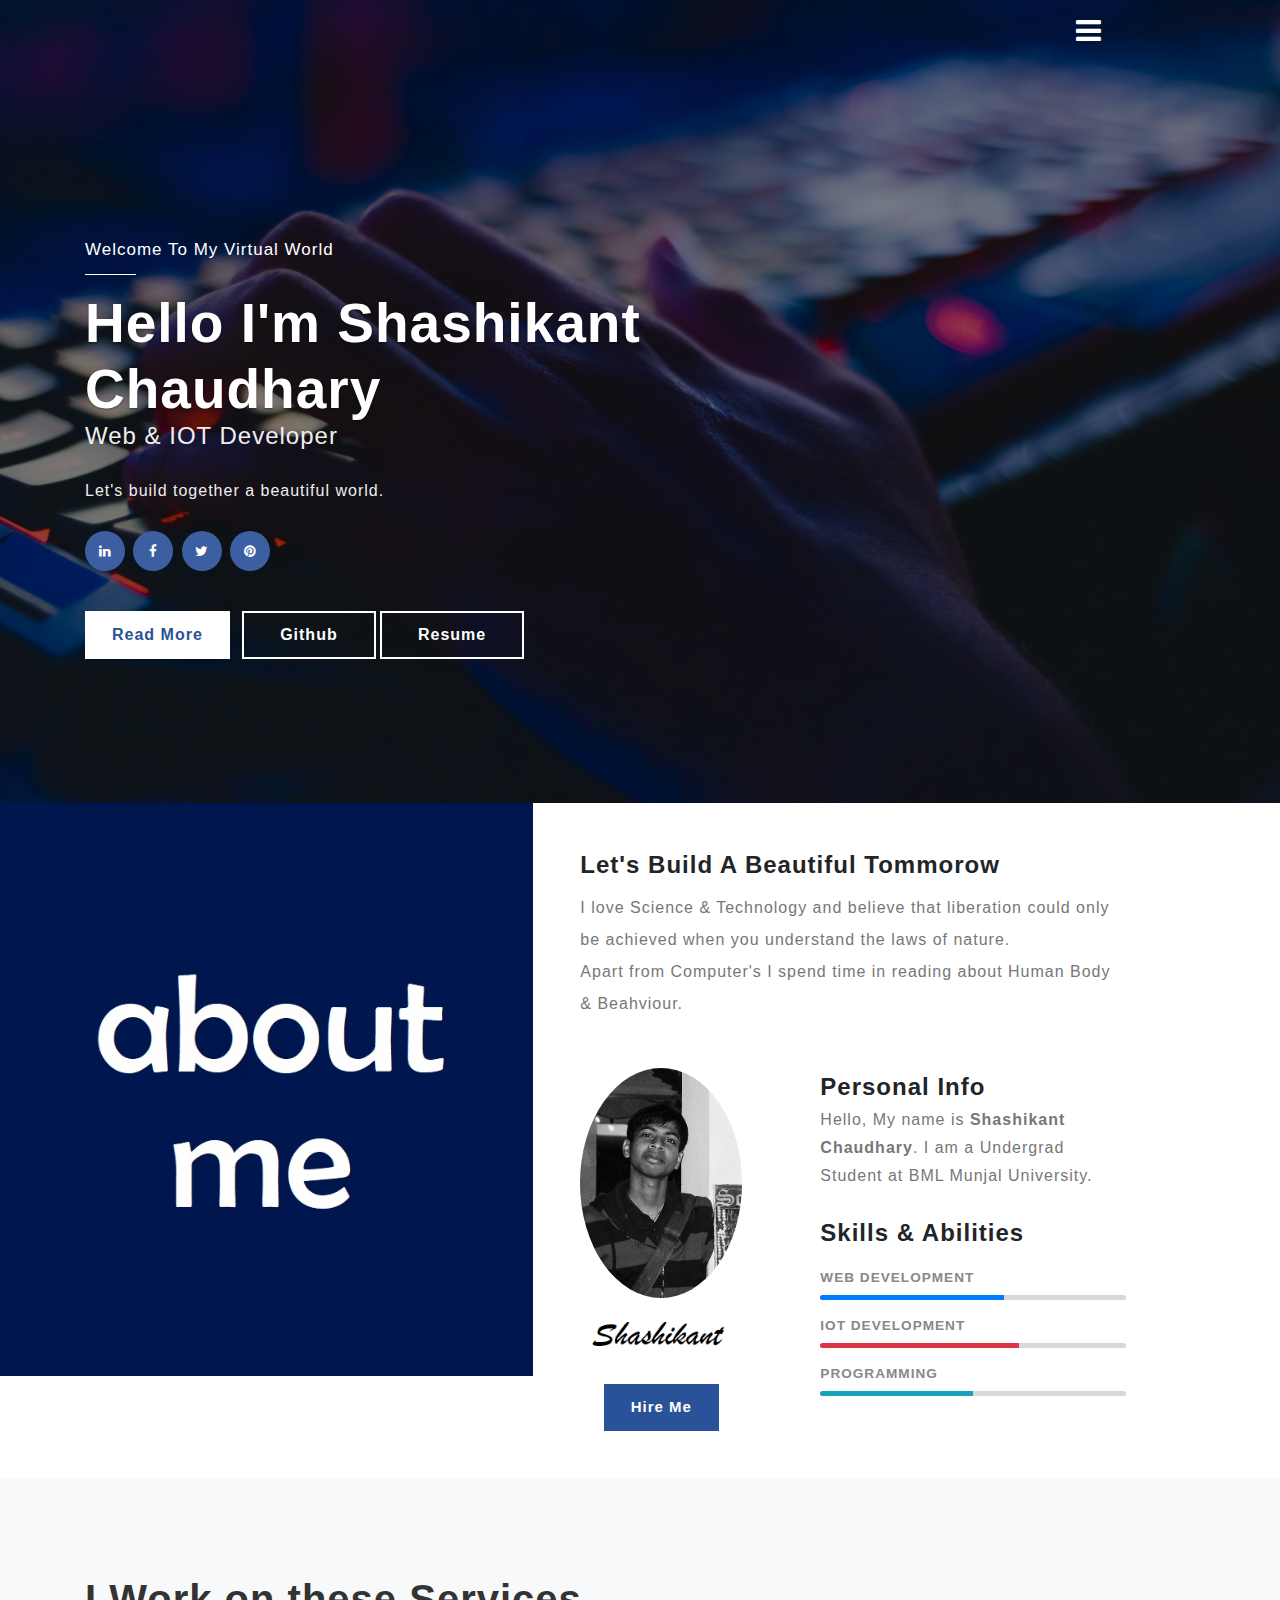
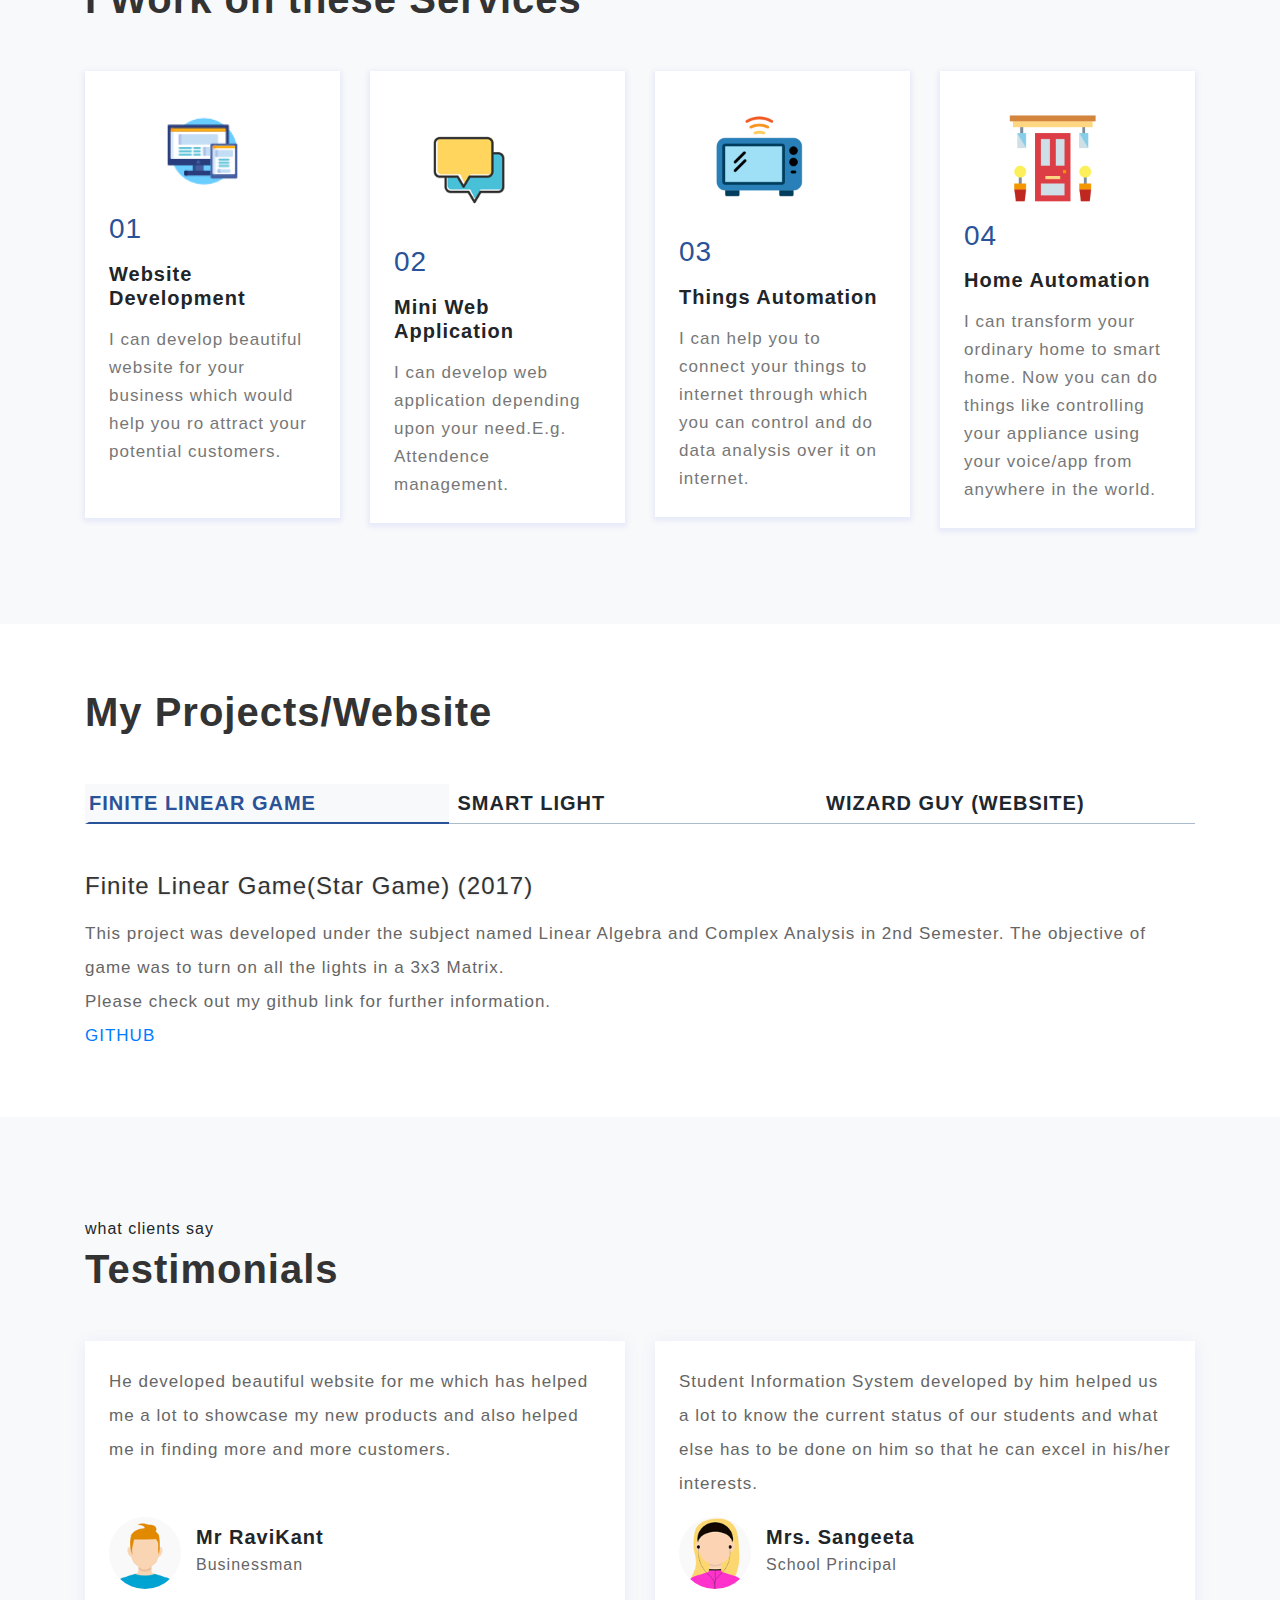
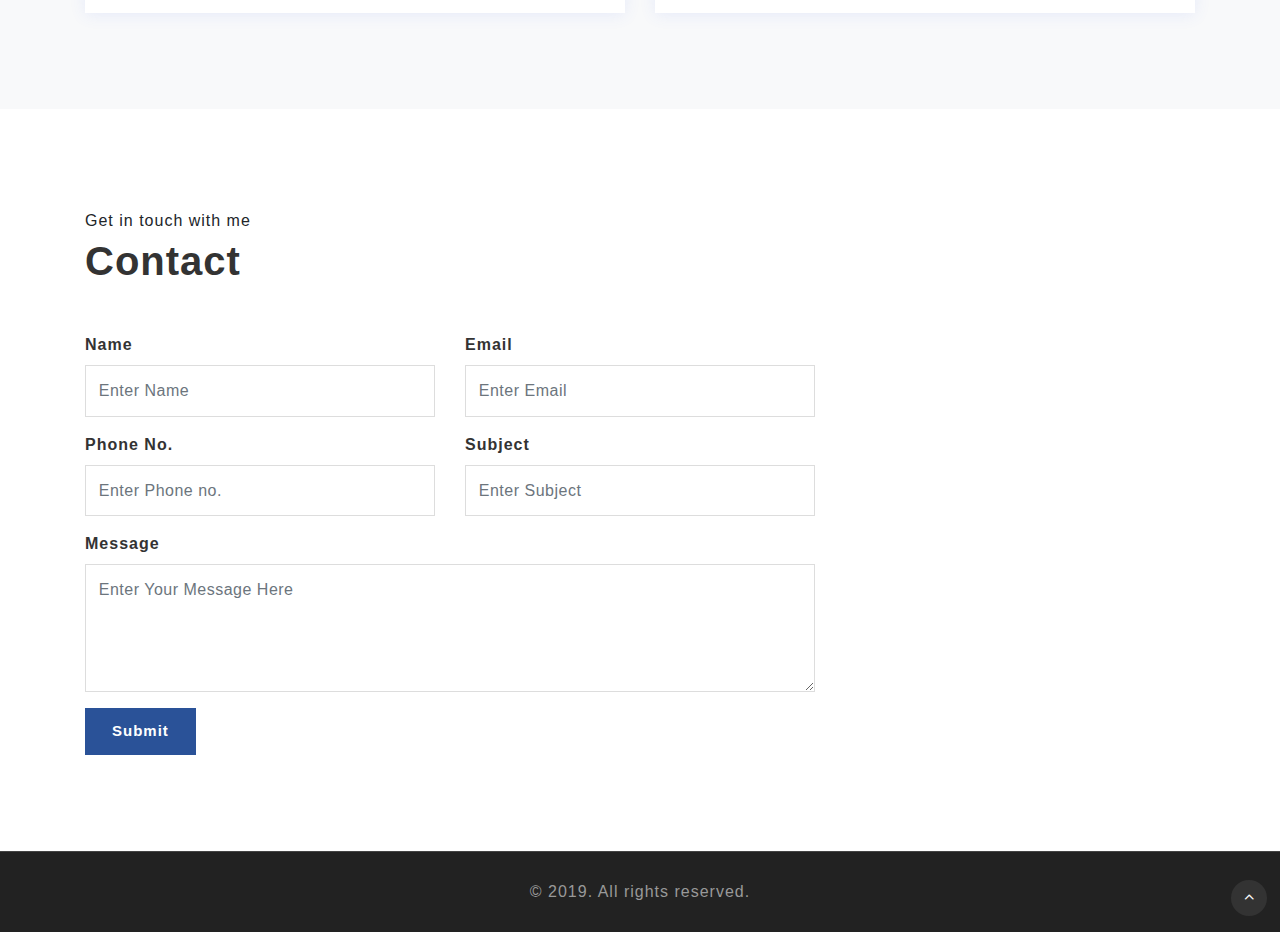
<file: index.html>
<!DOCTYPE html>
<html lang="en">
<head>
<title>Shashikant Chaudhary</title>
<!-- for-mobile-apps -->
<meta name="theme-color" content="#001348">
<link rel="apple-touch-icon" sizes="180x180" href="favicon_io/apple-touch-icon.png">
<link rel="icon" type="image/png" sizes="32x32" href="favicon_io/favicon-32x32.png">
<link rel="icon" type="image/png" sizes="16x16" href="favicon_io/favicon-16x16.png">
<link rel="manifest" href="favicon_io/site.webmanifest">
<meta name="viewport" content="width=device-width, initial-scale=1">
<meta http-equiv="Content-Type" content="text/html; charset=utf-8" />
<meta name="keywords" content="Client Responsive web template, Bootstrap Web Templates, Flat Web Templates, Android Compatible web template, 
Smartphone Compatible web template, free webdesigns for Nokia, Samsung, LG, SonyEricsson, Motorola web design" />

    <script>
        addEventListener("load", function () {
            setTimeout(hideURLbar, 0);
        }, false);

        function hideURLbar() {
            window.scrollTo(0, 1);
        }
    </script>
	
	<!-- css files -->
    <link href="css/bootstrap.css" rel='stylesheet' type='text/css' /><!-- bootstrap css -->
    <link href="css/style.css" rel='stylesheet' type='text/css' /><!-- custom css -->
    <link href="css/font-awesome.min.css" rel="stylesheet"><!-- fontawesome css -->
	<!-- //css files -->
	
	<!-- google fonts -->
	<!-- <link href="//fonts.googleapis.com/css?family=Source+Sans+Pro:200,200i,300,300i,400,400i,600,600i,700,700i,900,900i&amp;subset=cyrillic,cyrillic-ext,greek,greek-ext,latin-ext,vietnamese" rel="stylesheet"> -->
	<!-- //google fonts -->
	
</head>
<body>

<!-- header -->
<header>
	<nav class="navbar">
		<div class="container">
			<!-- <h1 class="footer-logo">
				<a href="index.html" id="logoLink"><i class="fa fa-adjust"></i> <span>C</span>lient</a>
			</h1> -->

			<!-- menu -->
			<ul id="menu">
				<li>
					<input id="check02" type="checkbox" name="menu" />
					<label for="check02"><span class="fa fa-bars" aria-hidden="true"></span></label>
					<ul class="submenu">
						<li><a href="index.html" class="active">Home</a></li>
						<li><a href="#about">About Me</a></li>
						<li><a href="#services">My Services</a></li>
						<li><a href="#experience">My Projects</a></li>
						<!-- <li><a href="#portfolio">Portfolio</a></li> -->
						<li><a href="#testimonials">Testimonials</a></li>
						<li><a href="#contact">Contact Me</a></li>
					</ul>
				</li>
			</ul>
			<!-- //menu -->

		</div>
	</nav>
</header>
<!-- //header -->

<!-- banner -->
<div id="home" class="banner-section d-flex">
	<div class="container">
		<div class="row">
			<div class="col-lg-7 bnr-txt-grid">
				<div class="bnr-inner-grid-txt mt-sm-5">
					<h6>Welcome to my Virtual World</h6>
					<h2>Hello <span>I'm Shashikant Chaudhary</span></h2>
					<h4>Web & IOT Developer</h4>
					<p class="mt-4"> Let's build together a beautiful world.</p>
					<ul class="social_section_1info mt-4">
						<li class="linkedin"><a href="https://www.linkedin.com/in/chaudharysk/"><span class="fa fa-linkedin"></span></a></li>
						<li class="mb-2 facebook"><a href="https://www.facebook.com/ghostrider.sk"><span class="fa fa-facebook"></span></a></li>
						<li class="mb-2 twitter"><a href="404.html"><span class="fa fa-twitter"></span></a></li> 
						
						<li class="pinterest"><a href="404.html"><span class="fa fa-pinterest"></span></a></li>
					</ul>
					<a href="#about" class="scroll bnr-btn mr-2">Read more </a>
					<!-- <a href="#contact" class="scroll bnr-btn1">Contact Me </a> -->
					<a href="https://github.com/GhostRiderSK" class="scroll bnr-btn1">  &nbsp Github &nbsp  </a>
					<a href="404" class="scroll bnr-btn1">  &nbsp Resume &nbsp  </a>
				</div>
			</div>
		</div>
	</div>
</div>
<!-- //banner -->
	
<!-- about -->
<section class="about" id="about">
	<div class="container-fluid">
		<div class="row">
			<div class="col-lg-5 p-0">
				<img src="images/about1.jpg" alt="" class="img-fluid" />
			</div>
			<div class="col-lg-6">
				<div class="about-right">
					<h4 class="main">Let's build a beautiful tommorow </h4>
					<p>I love Science & Technology and believe that liberation could only be achieved when you understand the laws of nature.
						<br>
						Apart from Computer's I spend time in reading about Human Body & Beahviour.
					</p>
					<div class="row mt-sm-5 mt-4 about-right-inner">
						<div class="col-sm-4 col-6 myphoto-sign text-center">
							<img src="images/myphoto.jpg" alt="" class="img-fluid rounded-circle"/>
							<img src="images/signature.png" alt="" class="img-fluid mt-3"/>
							<a href="#contact" class="scroll abt-btn">Hire Me </a>
						</div>
						<div class="col-sm-7 offset-lg-1">
							<h4>Personal Info</h4>
							<p>Hello, My name is <strong>Shashikant Chaudhary</strong>. I am a Undergrad Student at BML Munjal University.<strong></strong></p>
							<h4 class="mt-4">Skills & Abilities</h4>
							<div class="progress-one mt-3">
								<h4 class="progress-tittle">Web Development</h4>
								<div class="progress">
									<div class="progress-bar" role="progressbar" style="width: 60%" aria-valuenow="80" aria-valuemin="0" aria-valuemax="100"></div>
								</div>
							</div>
							<div class="progress-one my-lg-3">
								<h4 class="progress-tittle">IOT Development</h4>
								<div class="progress">
									<div class="progress-bar bg-danger" role="progressbar" style="width: 65%" aria-valuenow="65" aria-valuemin="0" aria-valuemax="100"></div>
								</div>
							</div>
							<div class="progress-one">
								<h4 class="progress-tittle">Programming</h4>
								<div class="progress">
									<div class="progress-bar bg-info" role="progressbar" style="width: 50%" aria-valuenow="100" aria-valuemin="0" aria-valuemax="100"></div>
								</div>
							</div>
						</div>
					</div>
				</div>
			<!-- </div>
			<h3 class="position">About Me</h3>
		</div> -->
    </div>
</section>
<!-- //about -->

<!-- services-->
<section class="services pt-5" id="services">
	<div class="container py-lg-5">
		<!-- <p class="paragraph">What I do for you</p> -->
		<h3 class="heading mb-sm-5 mb-4">I Work on these Services</h3>
		<div class="row">
			<div class="col-lg-3 col-sm-6 mb-5">
			   <div class="panel panel-default">
				  <div class="panel-thumbnail">
					<img src="images/s1.png" alt="" class="img-fluid" />
					<h3>01</h3>
					<h4 class="mt-3">Website Development</h4>
					<p class="mt-3">I can develop beautiful website for your business which would help you ro attract your potential customers.<br><br></p>
				  </div>
				</div>
			</div>
			<div class="col-lg-3 col-sm-6 mb-5">
			   <div class="panel panel-default">
				  <div class="panel-thumbnail">
					<img src="images/s2.png" alt="" class="img-fluid" />
					<h3>02</h3>
					<h4 class="mt-3">Mini Web Application</h4>
					<p class="mt-3">I can develop web application depending upon your need.E.g. Attendence management.</p>
				  </div>
				</div>
			</div>
			<div class="col-lg-3 col-sm-6 mb-5">
			   <div class="panel panel-default">
				  <div class="panel-thumbnail">
					<img src="images/s3.png" alt="" class="img-fluid" />
					<h3>03</h3>
					<h4 class="mt-3">Things Automation</h4>
					<p class="mt-3">I can help you to connect your things to internet through which you can control and do data analysis over it on internet.</p>
				  </div>
				</div>
			</div>
			<div class="col-lg-3 col-sm-6 mb-5">
				<div class="panel panel-default">
				  <div class="panel-thumbnail">
					<img src="images/s4.png" alt="" class="img-fluid" />
					<h3>04</h3>
					<h4 class="mt-3">Home Automation</h4>
					<p class="mt-3">I can transform your ordinary home to smart home. Now you can do things like controlling your appliance using your voice/app from anywhere in the world.</p>
				  </div>
				</div>
			</div>
		</div>
	</div>
</section>
<!-- //services -->

<!-- process -->
<section class="experience py-5" id="experience">
	<div class="container py-3">
		<!-- <p class="paragraph">work experience</p> -->
		<h3 class="heading mb-sm-5 mb-4">My Projects/Website</h3>
		<div class="middile-inner-con">
			<div class="tab-main mx-auto">

				<input id="tab1" type="radio" name="tabs" checked>
				<label for="tab1"><!-- <img src="images/s1.png" alt="" class="img-fluid" /> -->Finite Linear Game</label>

				<input id="tab2" type="radio" name="tabs">
				<label for="tab2"><!-- <img src="images/s2.png" alt="" class="img-fluid" /> --> Smart Light</label>

				<input id="tab3" type="radio" name="tabs">
				<label for="tab3"><!-- <img src="images/s4.png" alt="" class="img-fluid" /> -->Wizard Guy (Website)</label>

				<section id="content1">
					<div class="menu-grids">
						<div class="t-in">
							<div class="text-info-sec">
								<div class="service-in text-left">
									<div class="card" >
										<div class="card-body p-0">
										<!-- <img src="images/s1.png" alt="" class="img-fluid"/>
										<img src="images/s2.png" alt="" class="img-fluid"/>
										<img src="images/s3.png" alt="" class="img-fluid"/> -->
											<!-- <h3 class="mb-md-4">Company Name</h3> -->
											<h5 class="my-3 card-title" data-aos="fade-left">Finite Linear Game(Star Game) (2017)</h5>
											<p class="card-text" data-aos="fade-left">This project was developed under the subject named Linear Algebra and Complex Analysis in 2nd Semester. The objective of game was to turn on all the lights in a 3x3 Matrix.
												<br>
											Please check out my github link for further information.
												<br>
												<a href="404">GITHUB</a>
											 </p>
										</div>
									</div>
								</div>
							</div>
						</div>
					</div>
				</section>

				<section id="content2">
					<div class="menu-grids">
						<div class="t-in">
							<div class="text-info-sec">
								<div class="service-in text-left">
									<div class="card">
										<div class="card-body p-0">
										<!-- <img src="images/s2.png" alt="" class="img-fluid" />
										<img src="images/s3.png" alt="" class="img-fluid" />
										<img src="images/s4.png" alt="" class="img-fluid" /> -->
											<!-- <h3 class="mb-md-4">Company Name</h3> -->
											<h5 class="my-3 card-title">Multimode Smart Light </h5>
											<p class="card-text">This project was developed under the subject named Internet of Things in 6th Semester.The aim of the project was to develop smart light which has multiple modes like study mode, night mode, disco mode, et cetra and can be controlled using voice assitant like Google Assistant. 
											<br>
											Please check out my github link for further information.
												<br>
												<a href="404">GITHUB</a>
												</p>
										</div>
									</div>
								</div>
							</div>
						</div>
					</div>
				</section>

				<section id="content3">
					<div class="menu-grids">
						<div class="t-in">
							<div class="text-info-sec">
								<div class="service-in text-left">
									<div class="card">
										<div class="card-body p-0">
											<!-- <img src="images/s4.png" alt="" class="img-fluid" />
											<img src="images/s5.png" alt="" class="img-fluid" />
											<img src="images/s6.png" alt="" class="img-fluid" /> -->
											<!-- <h3 class="mb-md-4">Company Name</h3> -->
											<h5 class="my-3 card-title">WizardGuy (Tech Blog)(Since 2016)</h5>
											<p class="card-text">We provide our users about latest science and technology updates .The language we use is very simple so that a person with few knowledge regarding it can also understand it easily.
												<br>
												<a href="http://www.wizardguy.in/">Website link</a>

											</p>
										</div>
									</div>
								</div>
							</div>
						</div>
					</div>
				</section>

			</div>
		</div>
	</div>
</section>
<!-- //process -->


<!-- quote -->
<!-- <section class="quote py-5">
	<div class="container py-lg-5">
		<div class="row">
			<div class="col-lg-8">
				<h4>" I've worked with some X company for several years and that is the best company in the Market. Mauris elementum tortor a nisl
				aliquet fringilla. Donec et risus augue. Proin sit amet maximus dui Vivamus lacinia nisi tempor ligula sagittis vehicula."</h4>
				<h5>designer - developer - freelancer</h5>
				<img src="images/signature.png" alt="" class="img-fluid"/>
			</div>
		</div>
	</div>
</section> -->
<!-- //quote -->

<!-- portfolio -->
<!-- <section class="portfolio py-5" id="portfolio">
	<div class="container py-lg-5">
		<p class="paragraph">My recent Work</p>
		<h3 class="heading mb-sm-5 mb-4">Portfolio</h3>
		<div class="row">
			<div class="col-lg-3 col-md-4 col-6 p-0">
				<div class="box9">
					<img src="images/portfolio1.jpg" alt="portfolio" class="img-fluid" />
					<div class="box-content">
						<h3 class="title">Portfolio 1</h3>
						<ul class="icon">
							<li><a href="#"><i class="fa fa-search"></i></a></li>
							<li><a href="#"><i class="fa fa-link"></i></a></li>
						</ul>
					</div>
				</div>
			</div>
			<div class="col-lg-3 col-md-4 col-6 p-0">
				<div class="box9">
					<img src="images/portfolio2.jpg" alt="portfolio" class="img-fluid" />
					<div class="box-content">
						<h3 class="title">Portfolio 2</h3>
						<ul class="icon">
							<li><a href="#"><i class="fa fa-search"></i></a></li>
							<li><a href="#"><i class="fa fa-link"></i></a></li>
						</ul>
					</div>
				</div>
			</div>
			<div class="col-lg-3 col-md-4 col-6 p-0">
				<div class="box9">
					<img src="images/portfolio3.jpg" alt="portfolio" class="img-fluid" />
					<div class="box-content">
						<h3 class="title">Portfolio 3</h3>
						<ul class="icon">
							<li><a href="#"><i class="fa fa-search"></i></a></li>
							<li><a href="#"><i class="fa fa-link"></i></a></li>
						</ul>
					</div>
				</div>
			</div>
			<div class="col-lg-3 col-md-4 col-6 p-0">
				<div class="box9">
					<img src="images/portfolio4.jpg" alt="portfolio" class="img-fluid" />
					<div class="box-content">
						<h3 class="title">Portfolio 4</h3>
						<ul class="icon">
							<li><a href="#"><i class="fa fa-search"></i></a></li>
							<li><a href="#"><i class="fa fa-link"></i></a></li>
						</ul>
					</div>
				</div>
			</div>
			<div class="col-lg-3 col-md-4 col-6 p-0">
				<div class="box9">
					<img src="images/portfolio5.jpg" alt="portfolio" class="img-fluid" />
					<div class="box-content">
						<h3 class="title">Portfolio 5</h3>
						<ul class="icon">
							<li><a href="#"><i class="fa fa-search"></i></a></li>
							<li><a href="#"><i class="fa fa-link"></i></a></li>
						</ul>
					</div>
				</div>
			</div>
			<div class="col-lg-3 col-md-4 col-6 p-0">
				<div class="box9">
					<img src="images/portfolio1.jpg" alt="portfolio" class="img-fluid" />
					<div class="box-content">
						<h3 class="title">Portfolio 6</h3>
						<ul class="icon">
							<li><a href="#"><i class="fa fa-search"></i></a></li>
							<li><a href="#"><i class="fa fa-link"></i></a></li>
						</ul>
					</div>
				</div>
			</div>
			
			<div class="col-lg-3 col-md-4 col-6 p-0">
				<div class="box9">
					<img src="images/portfolio2.jpg" alt="portfolio" class="img-fluid" />
					<div class="box-content">
						<h3 class="title">Portfolio 7</h3>
						<ul class="icon">
							<li><a href="#"><i class="fa fa-search"></i></a></li>
							<li><a href="#"><i class="fa fa-link"></i></a></li>
						</ul>
					</div>
				</div>
			</div>
			<div class="col-lg-3 col-md-4 col-6 p-0">
				<div class="box9">
					<img src="images/portfolio3.jpg" alt="portfolio" class="img-fluid" />
					<div class="box-content">
						<h3 class="title">Portfolio 8</h3>
						<ul class="icon">
							<li><a href="#"><i class="fa fa-search"></i></a></li>
							<li><a href="#"><i class="fa fa-link"></i></a></li>
						</ul>
					</div>
				</div>
			</div>
		</div>
	</div>
</section> -->
<!-- //portfolio -->

<!--clients-->
<section class="client py-5" id="testimonials">
  <div class="container py-lg-5">
		<p class="paragraph">what clients say</p>
		<h3 class="heading mb-sm-5 mb-4">Testimonials</h3>
		  <div class="row client-slider-slide">
			<div class="col-lg-6 col-md-6 testimonials-grid mb-md-0 mb-5">
			  <div class="clients-info-grid">
				<p>He developed beautiful website for me which has helped me a lot to showcase my new products and also helped me in finding more and more customers. <br/><br/></p>
				<div class="row">
					<div class="col-lg-2 col-3 pr-0 img-position mt-3">
					  <img src="images/t1.png" alt="" class="img-fluid">
					</div >
					<div class=" col-lg-10 col-9 clients-txt-info">
					  <h4 class="mt-4">Mr RaviKant</h4>
					  <p>Businessman</p>
					</div>
				  </div>
			  </div>
			</div>
			<div class="col-lg-6 col-md-6 testimonials-grid">
			  <div class="clients-info-grid">
				<p>Student Information System developed by him helped us a lot to know the current status of our students and what else has to be done on him so that he can excel in his/her interests.</p>
				<div class="row">
					<div class="col-lg-2 col-3 pr-0 img-position mt-3">
					  <img src="images/t2.png" alt="" class="img-fluid">
					</div >
					<div class="col-lg-10 col-9 clients-txt-info">
					  <h4 class="mt-4">Mrs. Sangeeta</h4>
					  <p>School Principal</p>
					</div>
				  </div>
			  </div>
			</div>
		  </div>
	</div>
</section>
<!--//clients-->

<!-- Contact -->
<section class="contact py-5" id="contact">
	<div class="container py-lg-5">
		<p class="paragraph">Get in touch with me</p>
		<h3 class="heading mb-sm-5 mb-4">Contact</h3>
		<div class="contact-form">
			<div class="row">
				<div class="col-lg-8">
					<form name="contactform" id="contactform" method="post" action="mailto:mailshashi122@gmail.com" onsubmit="return(validate());" novalidate="novalidate">
						<div class="row">
							<div class="form-group col-md-6 ">
							  <label>Name</label>
							  <input type="text" class="form-control" id="name" placeholder="Enter Name" name="name">
							</div>
							<div class="form-group col-md-6">
							  <label>Email</label>
							  <input type="email" class="form-control" id="email" placeholder="Enter Email" name="email">
							</div>
							<div class="form-group col-md-6">
							  <label>Phone No.</label>
							  <input type="text" class="form-control" id="phone" placeholder="Enter Phone no." name="phone">
							</div>
							<div class="form-group col-md-6">
							  <label>Subject</label>
							  <input type="text" class="form-control" id="subject" placeholder="Enter Subject" name="phone">
							</div>
							<div class="form-group col-12">
							  <label>Message</label>
							  <textarea name="issues" class="form-control" id="iq" placeholder="Enter Your Message Here"></textarea>
							</div>				
							<button type="submit" class="btn btn-default">Submit </button>
						</div>
					</form>
				</div>
				<!-- <section class="loaction-map col-lg-4 mt-lg-0 mt-5">
					<iframe src="https://www.google.com/maps/embed?pb=!1m18!1m12!1m3!1d3023.9503398796587!2d-73.9940307!3d40.719109700000004!2m3!1f0!2f0!3f0!3m2!1i1024!2i768!4f13.1!3m3!1m2!1s0x89c25a27e2f24131%3A0x64ffc98d24069f02!2sCANADA!5e0!3m2!1sen!2sin!4v1441710758555" allowfullscreen=""></iframe>
				</section> -->
			</div>
		</div>
	</div>
</section>
<!-- //Contact -->		
		
<!-- footer -->
<!-- <footer class="py-lg-5 py-4">
	<div class="container">
		<div class="row">
			<div class="col-lg-2">
				<h3 class="footer-logo mt-3">
					<a href="index.html" id="logoLink1"><span class="fa fa-adjust"></span> <span>C</span>lient</a>
				</h3>
			</div>
			<div class="col-lg-7 my-lg-0 my-4">
				<p><span class="fa mr-2 fa-map-marker"></span>2130 Fulton Street, San Diego, CA 94117-1080 USA</p>
				<p class="mt-2"><span class="fa mr-2 fa-envelope"></span><a href="mailto:info@example.com">info@example.com</a>, <span class="fa ml-3 mr-2 fa-phone"></span>1-600-1234-567</p>
			</div>
			<div class="col-lg-3 copy-right p-0 text-lg-right">
			
				<p>Follow me on social media</p>
				<ul class="social_section_1info">
					<li class="mb-2 facebook"><a href="#"><span class="fa fa-facebook"></span></a></li>
					<li class="mb-2 twitter"><a href="#"><span class="fa fa-twitter"></span></a></li>
					<li class="linkedin"><a href="#"><span class="fa fa-linkedin"></span></a></li>
					<li class="pinterest"><a href="#"><span class="fa fa-pinterest"></span></a></li>
				</ul>
			</div>
		</div>
	</div>
</footer> -->
<!-- //footer -->

<!-- copyright -->
<div class="copyright py-3 text-center">
	<div class="container">
		<p class="my-2">© 2019. All rights reserved.
		</p>
	</div>
</div>
<!-- copyright -->

<!-- move top -->
<div class="move-top text-right">
	<a href="#home" class="move-top"> 
		<span class="fa fa-angle-up  mb-3" aria-hidden="true"></span>
	</a>
</div>
<!-- move top -->

</body>
</html>
</file>
<file: css/style.css>
html,
body {
    margin: 0;
    font-size: 100%;
    background: #fff;
	font-family: 'Source Sans Pro', sans-serif;
}

body a {
    text-decoration: none;
    transition: 0.5s all;
    -webkit-transition: 0.5s all;
    -moz-transition: 0.5s all;
    -o-transition: 0.5s all;
    -ms-transition: 0.5s all;

}
html {
  scroll-behavior: smooth;
}
body img {
    max-width: 100%;
}

a:hover {
    text-decoration: none;
}

input[type="button"],
input[type="submit"],
input[type="text"],
input[type="email"],
input[type="search"] {
    transition: 0.5s all;
    -webkit-transition: 0.5s all;
    -moz-transition: 0.5s all;
    -o-transition: 0.5s all;
    -ms-transition: 0.5s all;
}

h1,
h2,
h3,
h4,
h5,
h6 {
    margin: 0;
    letter-spacing: 1px;
}

p {
    margin: 0;
    line-height: 2em;
    letter-spacing: 1px;
}

ul {
    margin: 0;
    padding: 0;
    list-style-type: none;
}

/*--/navbar--*/
header {
    position: absolute;
    width: 100%;
    z-index: 9;
}

/* menu */
ul#menu {
    position: absolute;
    /* top: 2%; */
    /* width: 3em; */
    /* height: 3em; */
    margin: 0;
    /* background: rgba(21, 30, 37, 0.32); */
    color: #fff;
    z-index: 99;
    right: 14%;
    font-size: 29px;
}

ul#menu>li {
    float: left;
    list-style-type: none;
    position: relative;
    width: 100%;
}

ul#menu label {
    position: relative;
    display: block;
    transition: background 0.3s;
    cursor: pointer;
    text-align: center;
    margin: 0;
}

ul#menu label span {
    line-height: 1em;
}

ul#menu input {
    display: none
}

/*show the second levele menu of the selected voice*/

ul#menu input:checked~ul.submenu {
    max-height: 360px;
    transition: max-height 0.5s ease-in;
}

/*style for the second level menu*/

ul.submenu {
    max-height: 0;
    padding: 0;
    overflow: hidden;
    list-style-type: none;
    background: #f7f7f7;
    transition: max-height 0.5s ease-out;
    position: absolute;
    min-width: 8em;
    right: 0;
    border-radius: 4px;
    -webkit-border-radius: 4px;
    -o-border-radius: 4px;
    -ms-border-radius: 4px;
    -moz-border-radius: 4px;
    box-shadow: 0 1px 8px rgba(20, 21, 21, 0.37);
    -webkit-box-shadow: 0 1px 8px rgba(20, 21, 21, 0.37);
    -moz-box-shadow: 0 1px 8px rgba(20, 21, 21, 0.37);
}

ul.submenu li a {
    display: block;
    padding: 9px;
    color: #000;
    text-align: center;
	text-transform: uppercase;
    color: #3b5fa1;
    letter-spacing: 1px;
    font-size: 16px;
    font-weight: 600;
}

ul.submenu li a:hover,
ul.submenu li a.active {
    color: #2a5298;
}

/* //menu */
.navbar {
	padding: 2em 2em;
	//border-bottom: 1px solid rgba(243, 242, 242, 0.41);
}

h1.footer-logo a {
	text-transform: capitalize;
	font-size: 0.9em;
	font-weight: 400;
	color: #fff;
}

h1.footer-logo a span {
	font-weight: 800;
}

a.scroll.bnr-btn{
    background: #fff;
    border: 2px solid #fff;
    text-transform: capitalize;
    color: #2a5298;
    padding: 10px 25px;
    display: inline-block;
    margin-top: 2em;
    letter-spacing: 1px;
    font-size: 16px;
    font-weight: 600;
}
a.scroll.bnr-btn1 {
    background: transparent;
    border: 2px solid #fff;
    text-transform: capitalize;
    color: #fff;
    padding: 10px 25px;
    display: inline-block;
    margin-top: 2em;
    letter-spacing: 1px;
    font-size: 16px;
    font-weight: 600;
}

a.scroll.bnr-btn i{
    vertical-align: middle;
}


.bnr-inner-grid-txt {
	margin-left: 0em;
}

/* banner */

.banner-section {
	background: url(../images/banner.jpg) no-repeat center;
	background-size: cover;
	position: relative;
}

.bnr-txt-grid {
    margin: 12em 0 9em;
}
.banner-section:before {
	content: '';
	position: absolute;
	width: 100%;
	height: 100%;
	top: 0;
	left: 0;
	background: rgba(0, 0, 0, 0.5);
	background-size: cover;
	opacity: 0.9;
	//background: #1e3c72;  /* fallback for old browsers */
	//background: -webkit-linear-gradient(to right, #2a5298, rgba(30, 60, 114, 0.59));  /* Chrome 10-25, Safari 5.1-6 */
	//background: linear-gradient(to right, #2a5298, rgba(30, 60, 114, 0.59)); /* IE 10+/ Edge, Firefox 16+, Chrome 26+, Opera 12+, Safari 7+ */

}
.bnr-inner-grid-txt h2 {
    font-size: 60px;
    font-weight: 600;
    color: #fff;
	text-shadow: 0 1px 2px rgba(0, 0, 0, 0.37);
}
.bnr-inner-grid-txt p {
    color: #eee;
}

.bnr-inner-grid-txt h6 {
    font-size: 17px;
    color: #fff;
    margin-bottom: 30px;
    position: relative;
    text-transform: capitalize;
}

.bnr-inner-grid-txt h6:after {
    position: absolute;
    content: '';
    width: 8%;
	height: 1px;
    background: #fff;
    left: 0;
	bottom: -70%
}
.bnr-inner-grid-txt h2 span{
}
.bnr-inner-grid-txt h4 {
    text-transform: capitalize;
    color: #eee;
    letter-spacing: 1px;
    font-size: 26px;
}
ul.social_section_1info li {
    display: inline-block;
}
ul.social_section_1info a {
    margin-right: 4px;
    width: 40px;
    height: 40px;
    display: block;
    background: #3b5fa1;
    text-align: center;
    line-height: 40px;
    border-radius: 50%;
    -webkit-border-radius: 50%;
    -moz-border-radius: 50%;
    -ms-border-radius: 50%;
    -o-border-radius: 50%;
}
ul.social_section_1info a span.fa {
    color: #fff;
    font-size: 13.5px;
    line-height: 40px;
}
/* //banner */

/*-- about --*/

.about{
	position: relative;
}
h3.position {
    position: absolute;
    font-size: 60px;
    font-weight: 800;
    letter-spacing: 5px;
    transform: rotate(90deg);
    right: -2%;
    top: 30%;
    color: #333;
}
.about-right h4.main {
    font-size: 24px;
    text-transform: capitalize;
    font-weight: 600;
    margin: 1em 0;
}
.about-right {
    padding: 3em;
}
.about-right p {
    font-size: 16px;
    color: #777;
}
a.abt-btn {
    background: #2a5298;
    border: 2px solid #2a5298;
    text-transform: capitalize;
    color: #fff;
    padding: 10px 25px;
    display: inline-block;
    margin-top: 2em;
    letter-spacing: 1px;
    font-size: 15px;
    font-weight: 600;
}
.about-right-inner h4 {
    font-size: 24px;
    text-transform: capitalize;
    font-weight: 600;
    line-height: 38px;
}
.about-right-inner p {
    line-height: 28px;
}
.progress-one .progress {
    height: 0.3rem;
}
.progress {
    font-size: 0.75em;
    line-height: 8em;
    text-align: center;
    background-color: #d6d9da;
    border-radius: 0.25rem;
    margin-bottom: 1em;
}
.about-right-inner h4.progress-tittle {
    color: #888;
    font-size: 0.85em;
    text-transform: uppercase;
    margin-bottom: .5em;
    letter-spacing: 1px;
    line-height: inherit;
}

/*-- //about --*/

/*-- services --*/
.services{
	background: #f8f9fa;
}
.panel-thumbnail p {
    font-size: 17px;
    color: #777;
    line-height: 28px;
}
.panel-thumbnail h4 {
    font-size: 20px;
    text-transform: capitalize;
    font-weight: 600;
}
.panel-thumbnail h3 {
    color: #2a5298;
}
.panel-thumbnail img {
    width: 150px;
}
.panel.panel-default {
    box-shadow: 0px 2px 5px 2px rgba(76, 110, 245, .1);
	background: #fff;
    padding: 1.5em;
}
h3.heading {
    font-size: 40px;
    font-weight: 600;
	color: #333;
}
/*-- //services --*/


/*--/tabs --*/

.tech-btm h5 {
	font-size: 0.9em;
	line-height: 1.4em;
	font-weight: 600;
}

.menu-img-info h5 {
	font-size: 1.8em;
	color: #7b7d80;
	text-shadow: 0 1px 2px rgba(0, 0, 0, 0.37);
	line-height: 1.4em;
}

p.sub-meta {
	color: #1cbbb4;
	font-size: 1.2em;
	font-weight: 600;
}

.text-info-sec p {
	color: #666;
	font-size: 17px;
}

.text-info-sec h3 {
    font-size: 2.5em;
    color: #2a5298;
    font-weight: 300;
    text-transform: capitalize;
    letter-spacing: 0;
}
.text-info-sec h5 {
	font-size: 1.4em;
	color: #333;
	text-shadow: 0 1px 2px rgba(18, 18, 19, 0.13);
	font-weight: 600;
	text-transform: uppercase;
}
.text-info-sec i {
    color: #333;
    font-size: 50px;
}
.card {
    border: none;
}
.tab-main img {
    width: 65px;
}
.tab-main .card img {
    width: 80px;
}
.middile-inner-con h5 {
    font-size: 24px;
    text-transform: capitalize;
    font-weight: 400;
    color: #333;
}
.tab-main section {
    display: none;
    padding: 2em 0 0;
    border-top: 1px solid #abc;
}

.tab-main input {
    display: none;
}

.tab-main label {
    display: inline-block;
    margin: 0 0 -1px;
    width: 32.8%;
    text-align: left;
    color: #1e272e;
    padding: 0.2em 0em;
    letter-spacing: 1px;
    background: bottom;
    font-size: 20px;
    border-left: 4px solid transparent;
    font-weight: 600;
    text-transform: uppercase;
}

.tab-main span {
    margin-right: 0.5em;
}

.tab-main label:before {
    font-family: fontawesome;
    font-weight: normal;
    margin-right: 10px;
    opacity: 0;
}

.tab-main label:hover {
    cursor: pointer;
}

.tab-main input:checked + label {
    border-bottom: 1px solid #fff;
    color: #2a5298;
    border-bottom: 2px solid;
    background: #f8f9fa;
    font-size: 20px;
    padding: 0.2em 0em;
    font-weight: 600;
    text-transform: uppercase;
}

.tab-main #tab1:checked ~ #content1,
.tab-main #tab2:checked ~ #content2,
.tab-main #tab3:checked ~ #content3,
.tab-main #tab4:checked ~ #content4 {
    display: block;
}

@media screen and (max-width: 800px) {
    .tab-main label:before {
        margin: 0;
        font-size: 18px;
    }
}

@media screen and (max-width: 500px) {
    .tab-main label {
        padding: 15px;
    }
}

/*--//tabs--*/

/*-- gallery --*/

/*********************** Demo - 9 *******************/
.box9 .box-content,.box9 .icon li,.box9 img{transition:all .35s ease 0s}
.box9 .icon,.box9 .title{width:100%;font-size:22px}
.box9{background:#fff;text-align:center;position:relative;padding: 2px}
.box9 img{width:100%;height:auto}
.box9:hover img{opacity:.5}
.box9 .box-content{padding:30px 10px 30px 0;background:rgba(0,0,0,.65);position:absolute;top:0;left:0;bottom:0;right:0;opacity:0}
.box9:hover .box-content{top:10px;left:10px;bottom:10px;right:10px;opacity:1}
.box9 .title{color:#fff;line-height:17px;margin:5px 0;position:absolute;bottom:55%}
.box10 .icon li a,.box9 .icon li a{line-height:38px;border-radius:50%}
.box9 .icon{list-style:none;padding:0;margin:0;position:absolute;top:50%}
.box9 .icon li{display:inline-block;opacity:0;transform:translateY(40px)}
.box9:hover .icon li{opacity:1;transform:translateY(0)}
.box9:hover .icon li:first-child{transition-delay:.1s}
.box9:hover .icon li:nth-child(2){transition-delay:.2s}
.box9 .icon li a{display:block;width:38px;height:38px;background:#f39c12;font-size:15px;color:#fff;margin-right:5px;transition:all .35s ease 0s;-webkit-transition:all .35s ease 0s}
.box9 .icon a:hover{background:#fff;color:#f39c12;}
@media only screen and (max-width:990px){}
}
p.paragraph {
    color: #888;
    font-size: 16px;
    text-transform: capitalize;
	position: relative;
    margin-left: 60px;
}
p.paragraph:after {
    position: absolute;
    content: '';
    width: 50px;
    height: 2px;
    background: #888;
    left: -60px;
    top: 50%;
}
/*-- //gallery --*/

/*-- quote --*/
.quote{
    background: url(../images/banner.jpg) 0px 0px;
    background-size: cover;
    position: relative;
}

.quote:before {
	content: '';
	position: absolute;
	width: 100%;
	height: 100%;
	top: 0;
	left: 0;
	background: rgba(0, 0, 0, 0.5);
	background-size: cover;
	opacity: 0.9;
	background: #1e3c72;  /* fallback for old browsers */
	background: -webkit-linear-gradient(to right, #e36596, rgba(30, 60, 114, 0.59));  /* Chrome 10-25, Safari 5.1-6 */
	background: linear-gradient(to right, #e36596, rgba(30, 60, 114, 0.59)); /* IE 10+/ Edge, Firefox 16+, Chrome 26+, Opera 12+, Safari 7+ */

}
.quote h4 {
    font-size: 25px;
    color: #eee;
    line-height: 45px;
    font-weight: 300;
}
.quote h5 {
    text-transform: capitalize;
    color: #fff;
    letter-spacing: 1px;
    font-size: 20px;
    margin: 20px 0;
    font-weight: 600;
}

/*-- quote --*/


/*-- clients --*/
.client{
	background: #f8f9fa;
}
.clients-info-grid p{
    color: #666;
    font-size: 17px;
}
.clients-txt-info p{
    font-size: 16px;
}
.clients-info-grid h4{
    font-size: 20px;
    text-transform: capitalize;
    font-weight: 600;
}
.clients-info-grid {
    background: #fff;
    padding: 1.5em;
	box-shadow: 0px 2px 15px 0px rgba(76, 110, 245, .1);
}
.img-position img {
	border-radius: 50%;
    width: 100px;
}
/*-- //clients --*/

/*-- contact --*/
.contact-form label {
    font-weight: 600;
    letter-spacing: 1px;
    color: #333;
}
.contact-form .form-control {
    padding: 0.8rem;
    color: #495057;
    border: 1px solid #ddd;
    border-radius: 0rem;
    letter-spacing: .5px;
    font-size: 16px;
}
.contact-form textarea {
    overflow: auto;
    resize: vertical;
    height: 8em;
}
.contact-form button.btn.btn-default {
    background: #2a5298;
    border: 2px solid #2a5298;
    text-transform: capitalize;
    color: #fff;
    padding: 10px 25px;
    display: inline-block;
    letter-spacing: 1px;
    font-size: 15px;
    font-weight: 600;
    border-radius: 0rem;
    margin-left: 1em;
}

.loaction-map iframe {
    width: 100%;
    min-height: 420px;
    padding: 10px;
    border: 4px solid #eee;
}

/*-- //contact --*/


/*-- footer --*/

footer {
    background: #222;
}
.copyright {
    background: #222;
    border-top: 1px solid #444;
}
footer p ,footer p a,.copyright p{
    color: #999;
}
.copyright p a{
    color: #ccc;
}
footer ul.social_section_1info a {
    background: none;
    margin: 0;
    line-height: initial;
    width: auto;
    height: auto;
    font-size: 13px;
    margin-left: 20px;
}
footer ul.social_section_1info a span.fa{
    color: #aaa;
    line-height: 35px;
    font-size: 13px;
}
h3.footer-logo a {
    text-transform: capitalize;
    font-size: 1.2em;
    font-weight: 400;
    color: #fff;
}
h3.footer-logo a span {
    font-weight: 800;
}
/*-- //footer --*/

/*-- move top --*/
.move-top {
    position: relative;
}

a.move-top {
    text-align: center;
    position: absolute;
    right: 1%;
    bottom: 0%;
}

a.move-top span{
    color: #fff;
    width: 36px;
    height: 36px;
    border: transparent;
    line-height: 2em;
    background: #333;
    border-radius: 50px;
    -webkit-border-radius: 50px;
    -o-border-radius: 50px;
    -moz-border-radius: 50px;
    -ms-border-radius: 50px;
}

/*-- //move top --*/


/*-- responsive design --*/

@media(max-width:1440px) {
    
}
@media(max-width:1280px) {
    .about-right h4.main {
		margin: 0em 0 .5em;
	}
	.bnr-inner-grid-txt h2 {
		font-size: 55px;
	}
	.bnr-inner-grid-txt h4 {
		font-size: 24px;
	}
	.about-right {
		padding: 3em 2em;
	}
	h3.position {
		font-size: 55px;
		right: -4%;
	}
}
@media(max-width:1080px) {
	.text-info-sec h3 {
		font-size: 2.3em;
	}
	.middile-inner-con h5 {
		font-size: 22px;
	}
	.quote h4 {
		font-size: 21px;
	}
}
@media(max-width:1024px) {
    .bnr-inner-grid-txt h2 {
		font-size: 50px;
	}
	.bnr-inner-grid-txt h4 {
		font-size: 21px;
	}
	.bnr-inner-grid-txt p {
		font-size: 15px;
	}
	.bnr-txt-grid {
		margin: 10em 0 8em;
	}
	.about-right h4.main {
		font-size: 22px;
		letter-spacing: 0px;
	}
	.about-right {
		padding: 3em 0em 3em 2em;
	}
	h3.position {
		font-size: 50px;
		right: -6%;
	}
	.about-right-inner h4 {
		font-size: 21px;
		letter-spacing: 0px;
	}
}
@media(max-width:991px) {
    h3.position {
		font-size: 50px;
		right: 0%;
	}
	.tab-main img {
		width: 50px;
	}
	.tab-main label,.tab-main input:checked + label {
		font-size: 16px;
	}
	.text-info-sec p {
		font-size: 16px;
	}
	.clients-info-grid p {
		font-size: 16px;
	}
	footer {
		text-align: center;
	}
	.loaction-map iframe {
		min-height: 380px;
	}
}
@media(max-width:800px) {
    h3.position {
		right: -5%;
		top: 20%;
	}
}
@media(max-width:768px) {
    .bnr-inner-grid-txt h2 {
		font-size: 45px;
	}
	.bnr-txt-grid {
		margin: 9em 0 6em;
	}
	a.scroll.bnr-btn,a.scroll.bnr-btn1 {
		font-size: 15px;
	}
	h3.position {
		right: -9%;
		top: 20%;
	}
}
@media(max-width:736px) {
    .about .col-lg-5 img {
		width: 80%;
	}
	.panel-thumbnail img {
		width: 100px;
	}
	.tab-main label img {
		display: block;
		margin: auto;
		text-align:center;
	}
	.middile-inner-con h5 {
		font-size: 20px;
		letter-spacing: 0px;
	}
	.text-info-sec h3 {
		font-size: 2em;
	}
	.clients-info-grid h4 {
		font-size: 18px;
		letter-spacing: 0px;
	}
	h3.heading {
		font-size: 35px;
	}
	h1.footer-logo a {
		font-size: 0.8em;
	}
	h3.footer-logo a {
		font-size: 1.1em;
	}
	.loaction-map iframe {
		min-height: 350px;
	}
}
@media(max-width:667px) {
    .bnr-txt-grid {
		margin: 8em 0 5em;
	}
	.bnr-inner-grid-txt h2 {
		font-size: 40px;
	}
	.bnr-inner-grid-txt h4 {
		font-size: 19px;
	}
	a.scroll.bnr-btn, a.scroll.bnr-btn1 {
		margin-top: 1em;
	}
	.loaction-map iframe {
		min-height: 300px;
	}
}
@media(max-width:600px) {
	.quote {
		background: url(../images/banner.jpg) center;
		background-size: cover;
	}
}
@media(max-width:568px) {
    .navbar {
		padding: 1em 1em;
	}
	ul#menu {
		right: 8%;
	}
	.bnr-txt-grid {
		margin: 9em 0 4em;
	}
	.bnr-inner-grid-txt h6 {
		margin-bottom: 25px;
	}
	h3.position {
		right: -8%;
		top: 14%;
		font-size: 40px;
	}
	.myphoto-sign {
		width: 40%;
		margin-bottom: 2em;
	}
	a.abt-btn {
		background: #2a5298;
		margin-top: 1em;
	}
}
@media(max-width:480px) {
    .bnr-inner-grid-txt h2 {
		font-size: 35px;
	}
	.bnr-inner-grid-txt h4 {
		font-size: 18px;
	}
	.bnr-inner-grid-txt h6 {
		margin-bottom: 20px;
		font-size: 16px;
	}
	h3.position {
		right: -11%;
	}
	.tab-main label, .tab-main input:checked + label {
		font-size: 16px;
		padding: 10px;
		text-align: center;
	}
	.text-info-sec h3 {
		font-size: 1.8em;
	}
	.quote h4 {
		font-size: 20px;
		line-height: 35px;
	}
	.quote h5 {
		font-size: 18px;
		margin: 15px 0;
	}
	h3.heading {
		font-size: 30px;
	}
}
@media(max-width:415px) {
    .navbar {
		padding: .5em 0em;
	}
	h1.footer-logo a {
		font-size: 0.7em;
	}
	ul#menu {
		right: 5%;
	}
	.bnr-inner-grid-txt h2 {
		font-size: 30px;
	}
	.bnr-inner-grid-txt h6 {
		font-size: 15px;
	}
	h3.position {
		font-size: 35px;
		letter-spacing: 1px;
		right: -10%;
	}
	.about-right {
		padding: 2em 0em 2em 1em;
	}
	.about-right h4.main {
		font-size: 19px;
	}
	.about-right p {
		font-size: 15px;
	}
	.tab-main label, .tab-main input:checked + label {
		font-size: 15px;
		padding: 10px;
		border-left: none;
		width: 32.6%;
	}
	.tab-main section {
		padding: 1em 0 0;
	}
	.quote h4 {
		font-size: 19px;
	}
	.box9 .icon, .box9 .title {
		font-size: 17px;
	}
	.clients-info-grid p {
		font-size: 15px;
		line-height: 1.8em;
	}
	p {
		line-height: 1.8em;
	}
	footer p, footer p a, .copyright p {
		font-size: 15px;
	}
	h3.footer-logo a {
		font-size: 1em;
	}
	a.scroll.bnr-btn, a.scroll.bnr-btn1 {
		font-size: 14px;
	}
	ul.submenu li a {
		font-size: 15px;
	}
}
@media(max-width:384px) {
    a.scroll.bnr-btn, a.scroll.bnr-btn1 {
		font-size: 13px;
	}
	.bnr-inner-grid-txt h4 {
		font-size: 16px;
		letter-spacing: 0.5px;
	}
	.bnr-inner-grid-txt h6 {
		margin-bottom: 15px;
		font-size: 14px;
	}
	.bnr-txt-grid {
		margin: 8em 0 3em;
	}
	ul.submenu li a {
		letter-spacing: .5px;
		font-size: 14px;
	}
	ul.submenu {
		min-width: 6em;
	}
	.about-right {
		padding: 2em 0em 2em 0em;
	}
	h3.position {
		top: 13%;
	}
}
@media(max-width:375px) {
    
}
@media(max-width:320px) {
    
}

/*-- //responsive design --*/
</file>
